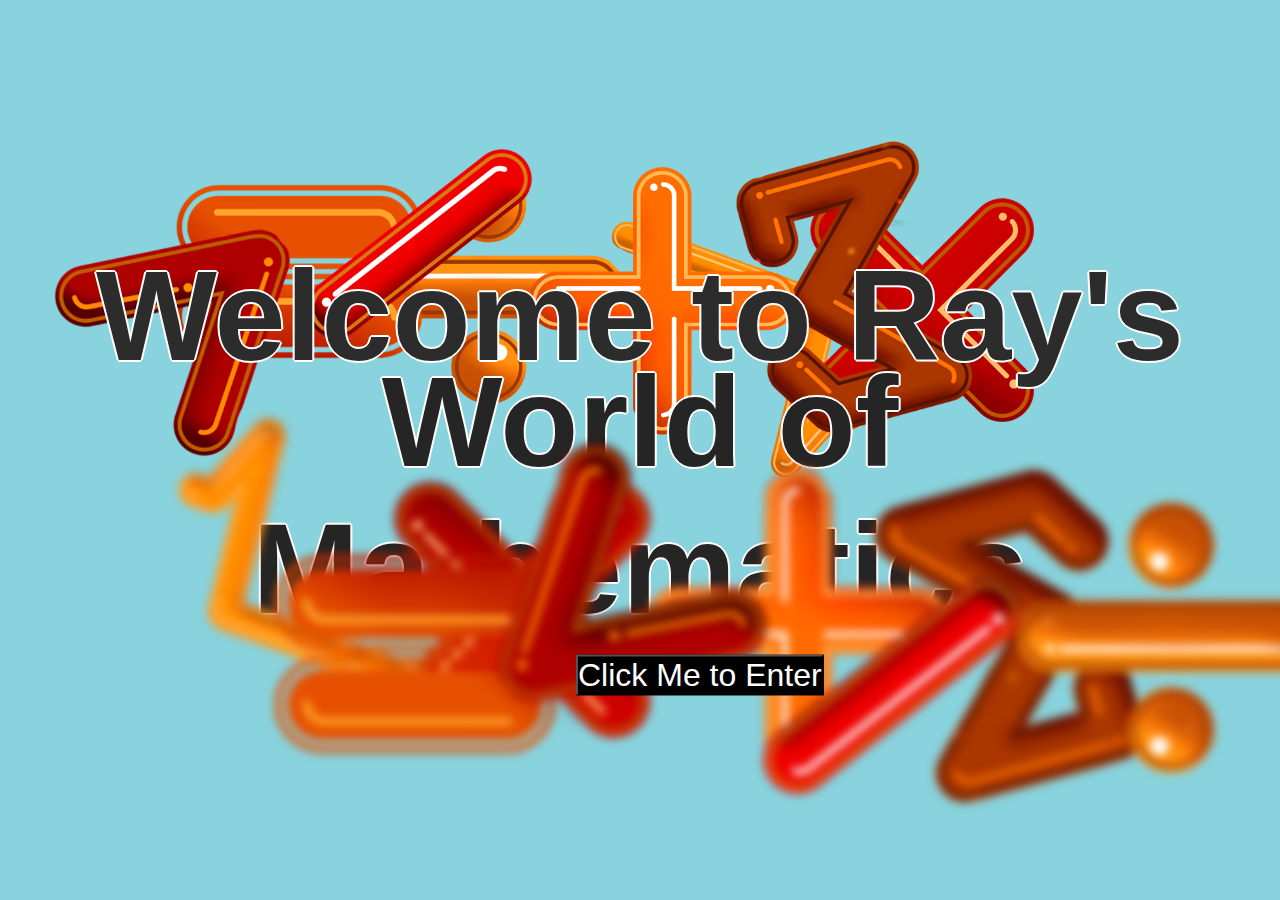
<file: index.html>
<!DOCTYPE html>
<html lang="en">
<head>
    <meta charset="UTF-8">
    <meta name="viewport" content="width=device-width, initial-scale=1.0">
    <title>Welcome</title>
    <link rel="stylesheet" type="text/css" href="css/welcome.css">
</head>
<body>
    <section>
        <h2>Welcome to Ray's</h2>
        <h1>World of Mathematics</h1>
        <a href="choose.html"><button id="button" type="button">Click Me to Enter</button></a>
        
        <div class="set">
                <div> <img src="images/square.png"></div>
                <div> <img src="images/divide.png"></div>
                <div> <img src="images/equals.png"></div>
                <div> <img src="images/multiply.png"></div>
                <div> <img src="images/lessThan.png"></div>
                <div> <img src="images/sigma.png"></div>
                <div> <img src="images/plus.png"></div>
                <div> <img src="images/minus.png"></div> 
        </div>
<!-- 
        <div class="set set2">
            <div> <img src="images/divide.png"></div>
            <div> <img src="images/equals.png"></div>
            <div> <img src="images/lessThan.png"></div>
            <div> <img src="images/minus.png"></div>
            <div> <img src="images/multiply.png"></div>
            <div> <img src="images/plus.png"></div>
            <div> <img src="images/sigma.png"></div>
            <div> <img src="images/square.png"></div>
        </div> -->

        <div class="set set3">
            <div> <img src="images/multiply.png"></div>
            <div> <img src="images/plus.png"></div>
            <div> <img src="images/sigma.png"></div>
            <div> <img src="images/square.png"></div>
            <div> <img src="images/divide.png"></div>
            <div> <img src="images/equals.png"></div>
            <div> <img src="images/lessThan.png"></div>
            <div> <img src="images/minus.png"></div>
        </div>

    </section>
</body>
</html>
</file>
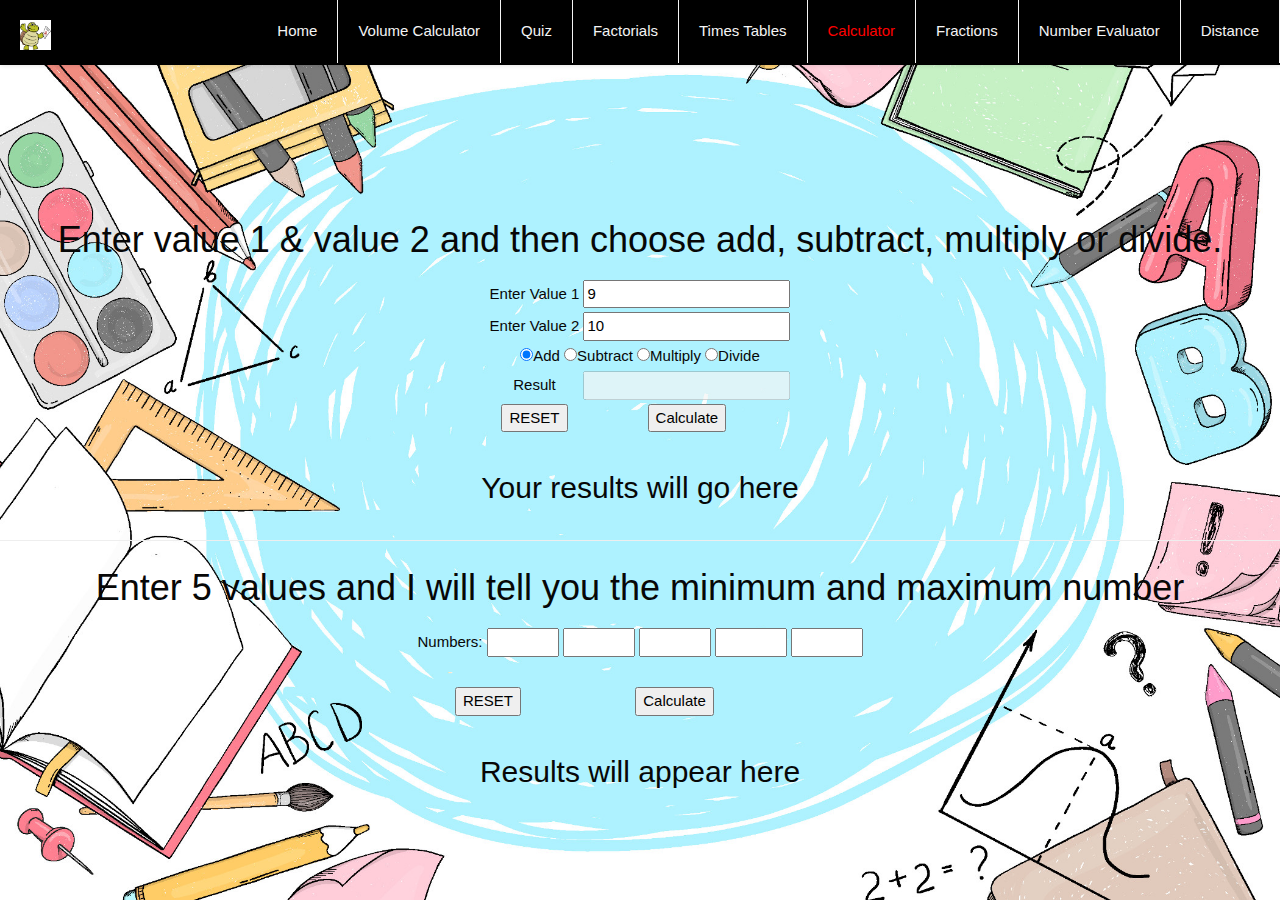
<file: calculations.html>
<!DOCTYPE HTML>
<html lang="en">
	<head>
		<title>Calculator</title>
		<link rel="stylesheet" type="text/css" href="css/calculations.css">
		<link rel="stylesheet" type="text/css" href="css/navStyle.css">
		<link rel="stylesheet" href="https://www.w3schools.com/w3css/4/w3.css">
		<script type="text/javascript" src="jscript/Calculations.js"></script>
	</head>
	<body>

		<header class="header">
            <a href="index.html" class="logo">
              <img src="images/turtleA.jpg" alt="Logo" height="30px" alt="D2Logo"
            /></a>
            <input class="menu-btn" type="checkbox" id="menu-btn" />
            <label class="menu-icon" for="menu-btn"
              ><span class="nav-icon"></span
            ></label>
            <ul class="menu">
              <li><a href="choose.html"  >Home</a></li>
			  <li><a href="volumealculator.html">Volume Calculator</a></li>
			  <li><a href="quiz.html">Quiz</a></li>
              <li><a href="factorial.html" >Factorials</a></li>
              <li><a href="addition.html">Times Tables</a></li>
              <li><a href="calculations.html" style="color: red;">Calculator</a></li>
              <li><a href="fractions.html">Fractions</a></li>
              <li><a href="evaluator.html">Number Evaluator</a></li>
              <li><a href="distance.html">Distance</a></li>
              
            </ul>
		  </header>
		  
		  <br >
		  <br >
		  <br >
		  <br >
		  <br >
		  
		  <br class="w3-hide-small">
		  <br class="w3-hide-small">
		  <br class="w3-hide-small">
		  <br class="w3-hide-small">
		 

		  <h1>Enter value 1 & value 2 and then choose add, subtract, multiply or divide.</h1>
<table>
	<tr>
		<td>Enter Value 1</td>
		<td><input type="text" id="val1" value="9" /></td>
	</tr>

	<tr>
		<td>Enter Value 2</td>
		<td><input type="text" id="val2" value="10" /></td>
	</tr>
	
	<tr>
		<td colspan="2">
			<input type="radio" id="add" name="calc" checked="checked" />Add
			<input type="radio" id="sub" name="calc"  />Subtract
			<input type="radio" id="mult" name="calc" />Multiply
			<input type="radio" id="div" name="calc" />Divide
		</td>
		
	</tr>
	
	<tr>
		<td>Result</td>
		<td><input type="text" id="result" disabled="disabled"/></td>
	</tr>
	
	<tr>
		<td><input type="button" id="reset" value="RESET"/></td>
		<td><input type="button" id="calculate" value="Calculate"/></td>
		
	</tr>
</table>
<p id="resPara">
	Your results will go here
</p>

<hr>
<h1>Enter 5 values and I will tell you the minimum and maximum number</h1>
<table>
	<tr>
		<td>Numbers: </td>
		<td><input type ="text" size = "5" id = "numb1"></td>
		<td><input type ="text" size = "5" id = "numb2"></td>
		<td><input type ="text" size = "5" id = "numb3"></td>
		<td><input type ="text" size = "5" id = "numb4"></td>
		<td><input type ="text" size = "5" id = "numb5"></td>
	</tr>
	<tr><td style="color: blanchedalmond;">-</td></tr>
	<tr>
		<td colspan="2"><input type="button" id="resetMinMax" value="RESET"/></td>
		<td colspan="3"><input type="button" id="calculateMinMax" value="Calculate"/></td>
		
	</tr>
</table>
	<p id="resParaMinMax">Results will appear here</p>
	</body>
</html>
</file>
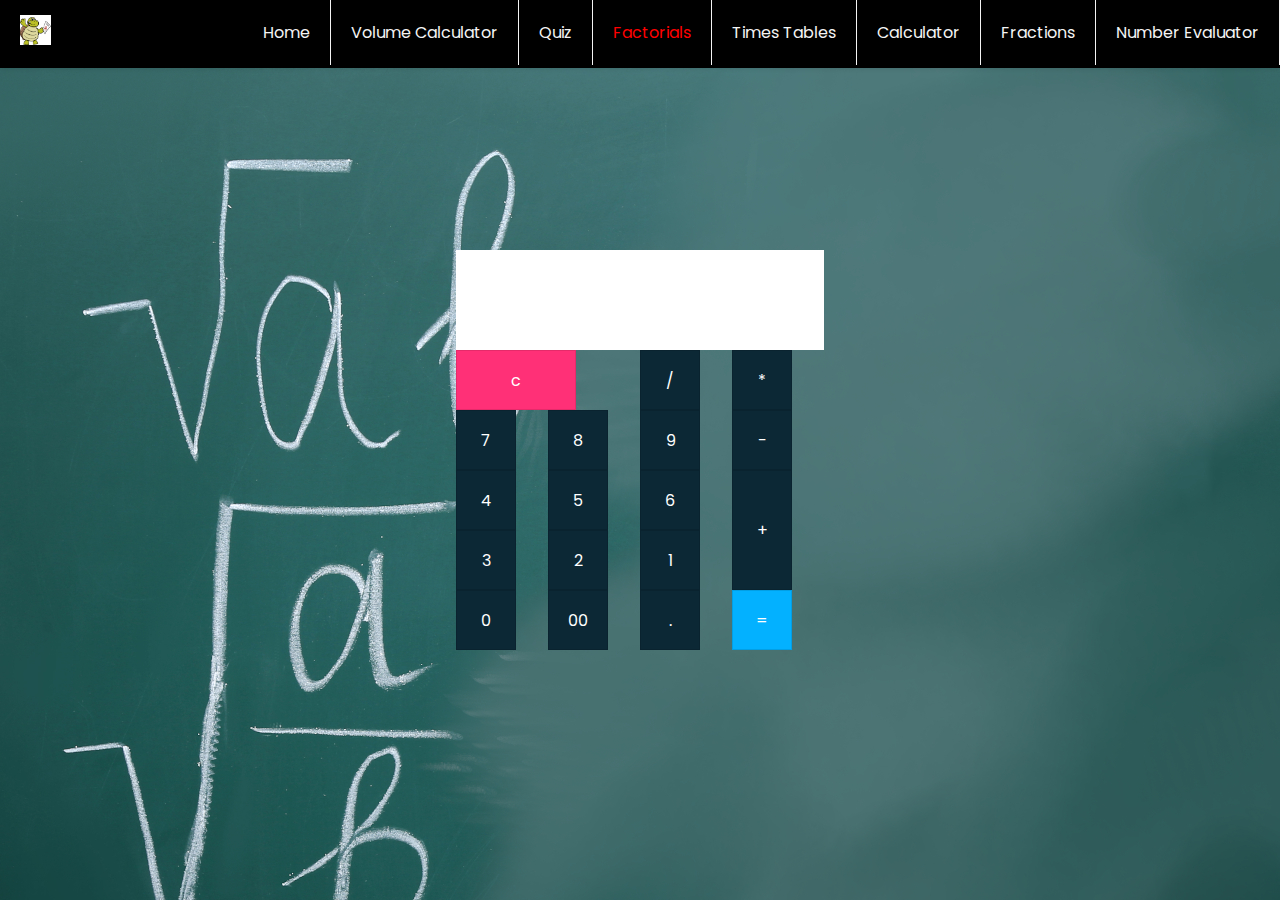
<file: calculator.html>
<!DOCTYPE html>
<html lang="en">
<head>
    <meta charset="UTF-8">
    <meta name="viewport" content="width=device-width, initial-scale=1.0">
    <link rel="stylesheet" href="css/calc.css">
    <link rel="stylesheet" href="css/navStyle.css">
    <title>Calculator</title>
</head>
<body>
    <header class="header">
        <a href="welcome.html" class="logo">
          <img src="images/turtleA.jpg" alt="Logo" height="30px" alt="D2Logo"
        /></a>
        <input class="menu-btn" type="checkbox" id="menu-btn" />
        <label class="menu-icon" for="menu-btn"
          ><span class="nav-icon"></span
        ></label>
        <ul class="menu">
          <li><a href="choose.html"  >Home</a></li>
          <li><a href="volumealculator.html">Volume Calculator</a></li>
          <li><a href="quiz.html">Quiz</a></li>
          <li><a href="factorial.html" style="color: red;">Factorials</a></li>
          <li><a href="addition.html">Times Tables</a></li>
          <li><a href="calculations.html">Calculator</a></li>
          <li><a href="fractions.html">Fractions</a></li>
          <li><a href="evaluator.html">Number Evaluator</a></li>
        </ul>
      </header>
<section>
    <form class="calculator" name="calc">
        <input class="value" type="text" name="txt" readonly="">
        <span class="num clear" onclick="document.calc.txt.value =''">c</span>
        <span class="num" onclick="document.calc.txt.value +='/'">/</span>
        <span class="num" onclick="document.calc.txt.value +='*'">*</span>
        <span class="num" onclick="document.calc.txt.value +='7'">7</span>
        <span class="num" onclick="document.calc.txt.value +='8'">8</span>
        <span class="num" onclick="document.calc.txt.value +='9'">9</span>
        <span class="num" onclick="document.calc.txt.value +='-'">-</span>
        <span class="num" onclick="document.calc.txt.value +='4'">4</span>
        <span class="num" onclick="document.calc.txt.value +='5'">5</span>
        <span class="num" onclick="document.calc.txt.value +='6'">6</span>
        <span class="num plus" onclick="document.calc.txt.value +='+'">+</span>
        <span class="num" onclick="document.calc.txt.value +='3'">3</span>
        <span class="num" onclick="document.calc.txt.value +='2'">2</span>
        <span class="num" onclick="document.calc.txt.value +='1'">1</span>
        <span class="num" onclick="document.calc.txt.value +='0'">0</span>
        <span class="num" onclick="document.calc.txt.value +='00'">00</span>
        <span class="num" onclick="document.calc.txt.value +='.'">.</span>
        <span class="num equal" onclick="document.calc.txt.value = eval(calc.txt.value)">=</span>
    </form>
  </section>
</body>
</html>
</file>
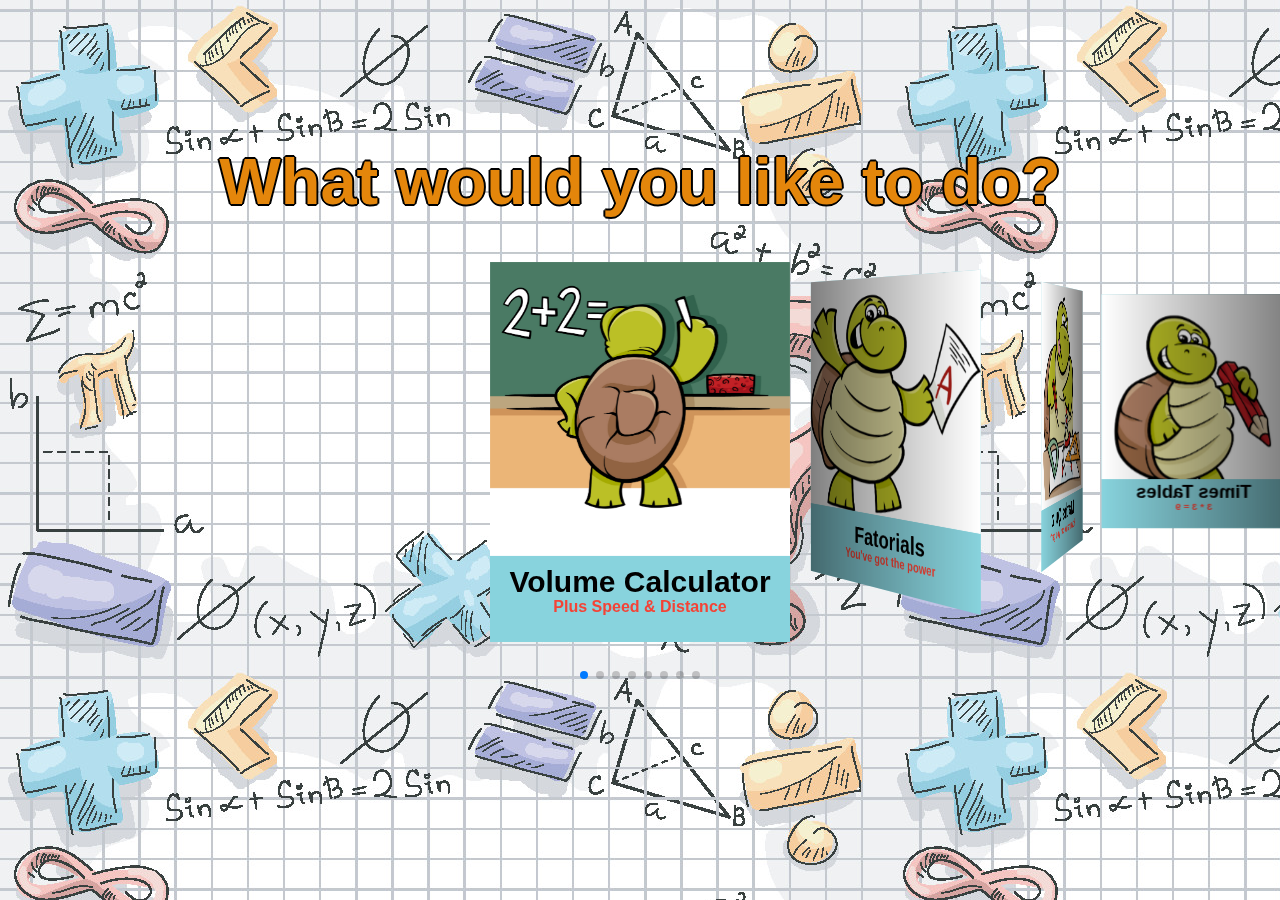
<file: choose.html>
<!DOCTYPE html>
<html lang="en">
<head>
    <meta charset="UTF-8">
    <meta name="viewport" content="width=device-width, initial-scale=1, minimum-scale=1, maximum-scale=1">
    <link rel="stylesheet" type="text/css" href="css/swiper.min.css">
    <link rel="stylesheet" type="text/css" href="css/choose.css">
    
    <title>Home</title>
</head>
<body style="background-image: url('images/mathBG.jpg')">
  
    <div class="swiper-container">
      <h1>What would you like to do?</h1>
        <div class="swiper-wrapper">
          <div class="swiper-slide">
            <div class="imgBx">
               <a href="volumealculator.html"> <img src="images/turtle2+2.jpg"></a>
            </div>
            <div class="details">
                <h3>Volume Calculator<br><span>Plus Speed & Distance</span></h3>
            </div>
          </div>

          <div class="swiper-slide">
            <div class="imgBx">
              <a href="factorial.html"><img src="images/turtleA.jpg"></a>
            </div>
            <div class="details">
                <h3>Fatorials<br><span>You've got the power</span></h3>
            </div>
          </div>

          <div class="swiper-slide">
            <div class="imgBx">
              <a href="quiz.html"><img src="images/turtleDrawing.jpg"></a>
            </div>
            <div class="details">
                <h3>Maths Quiz<br><span>How many can you get?</span></h3>
            </div>
          </div>

          <div class="swiper-slide">
            <div class="imgBx">
              <a href="addition.html"> <img src="images/turtlePencil.jpg"></a>
            </div>
            <div class="details">
                <h3>Times Tables<br><span>3 * 3 = 9</span></h3>
            </div>
          </div>

          <div class="swiper-slide">
            <div class="imgBx">
              <a href="calculations.html"> <img src="images/turtleScooter.jpg"></a>
            </div>
            <div class="details">
                <h3>Calculator<br><span>+ - x /</span></h3>
            </div>
          </div>

          <div class="swiper-slide">
            <div class="imgBx">
              <a href="fractions.html"> <img src="images/turtleGlobe.jpg"></a>
            </div>
            <div class="details">
                <h3>Fractions<br><span>Do you know your fractions?</span></h3>
            </div>
          </div>

          <div class="swiper-slide">
            <div class="imgBx">
              <a href="evaluator.html"> <img src="images/turtleBag.jpg"></a>
            </div>
            <div class="details">
                <h3>Number Evaluator<br><span>Give a start and end position and ill tell you whats inbetween.</span></h3>
            </div>
          </div>


          <div class="swiper-slide">
            <div class="imgBx">
              <a href="distance.html">  <img src="images/turtleTable.jpg"></a>
            </div>
            <div class="details">
                <h3>Distance <br><span>Inches, Feet, Metres and More!!</span></h3>
            </div>
          </div>
          
        </div>
  
    
        <!-- Add Pagination -->
        <div class="swiper-pagination"></div>
    </div>

    <script type="text/javascript" src="jscript/swiper.min.js"></script>
    <script>
        var swiper = new Swiper('.swiper-container', {
          effect: 'coverflow',
          grabCursor: true,
          centeredSlides: true,
          slidesPerView: 'auto',
          coverflowEffect: {
            rotate: 60,
            stretch: 0,
            depth: 250,
            modifier: 1,
            slideShadows : true,
          },
          pagination: {
            el: '.swiper-pagination',
          },
        });
      </script>
</body>
</html>
</file>
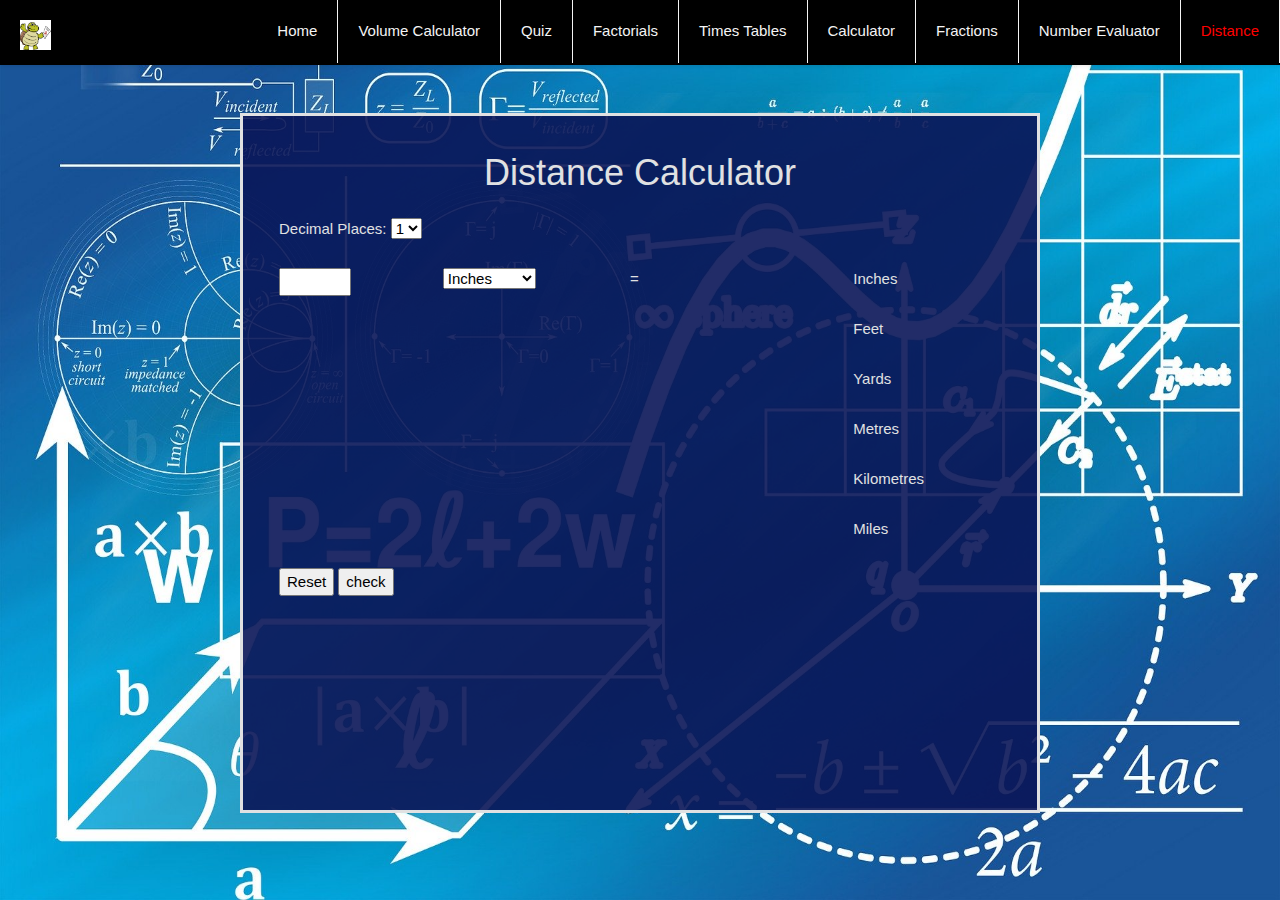
<file: distance.html>
<!DOCTYPE HTML>
<html lang="en">

<head>
    <title>Distance Calculator</title>
    <link rel="stylesheet" type="text/css" href="css/distance.css" />
	<link rel="stylesheet" type="text/css" href="css/navStyle.css" />
	<link rel="stylesheet" href="https://www.w3schools.com/w3css/4/w3.css">
    <script type="text/javascript" src="jscript/distance.js"></script>

<body style="margin: auto;">
	<header class="header">
		<a href="index.html" class="logo">
		  <img src="images/turtleA.jpg" alt="Logo" height="30px" alt="D2Logo"
		/></a>
		<input class="menu-btn" type="checkbox" id="menu-btn" />
		<label class="menu-icon" for="menu-btn"
		  ><span class="nav-icon"></span
		></label>
		<ul class="menu">
		  <li><a href="choose.html"  >Home</a></li>
		  <li><a href="volumealculator.html">Volume Calculator</a></li>
		  <li><a href="quiz.html">Quiz</a></li>
		  <li><a href="factorial.html">Factorials</a></li>
		  <li><a href="addition.html">Times Tables</a></li>
		  <li><a href="calculations.html">Calculator</a></li>
		  <li><a href="fractions.html" >Fractions</a></li>
		  <li><a href="evaluator.html">Number Evaluator</a></li>
		  <li><a href="Distance.html" style="color: red;">Distance</a></li>
		</ul>
	  </header>
	<br>
	<br>
	<br>
	<br>
	<br>
	<section class = "w3-row" style="padding: 20px;">
		<h1> Distance Calculator</h1>

		<table class="w3-table">
			<!-- row1 -->
			<tr >
				<td colspan="6">
				<label for="decimal">Decimal Places:</label>

				<select id="decimal">
				<option value="one">1</option>
				<option value="two">2</option>
				<option value="three">3</option>
				<option value="four">4</option>
				<option value="five">5</option>
				</select>
				</td>
			</tr>
			<!-- row2 -->
			<tr>
				<td><input id="num" type="text" size="5" style="text-align: center;"></td>
				<td>

				<select id="symbol">
				<option id="inch" value="inch">Inches</option>
				<option id="foot" value="foot">Feet</option>
				<option id="yard" value="yard">Yards</option>
				<option id="metres" value="metres">Metres</option>
				<option id="kilometres" value="kilometres">Kilometres</option>
				<option id="miles" value="miles">Miles</option>
				</select>
				</td>

				
				<td rowspan="6" style="width: 30px;">=</td>
				<td id="inchRes"></td>
				<td>Inches</td>
				
				
			</tr>
			<!-- row3 -->
			<tr>
				<td></td>
				<td></td>
				<td id="feetRes"></td>
				<td>Feet</td>

			
				
			</tr>
			<!-- Row4 -->
			<tr>
				<td></td>
				<td></td>
				<td id="yardsRes"></td>
				<td>Yards</td>
			
			
		</tr>
			<!-- Row5 -->
			<tr>
				<td></td>
				<td></td>
				<td id="metresRes"></td>
				<td>Metres</td>
			
			
		</tr>
			<!-- Row6 -->
			<tr>
				<td></td>
				<td></td>
				<td id="kilometresRes"></td>
				<td>Kilometres</td>
			
			
		</tr>
			<!-- Row7 -->
			<tr>
				<td></td>
				<td></td>
				<td id="milesRes"></td>
				<td>Miles</td>
			
			
		</tr>
		<!-- row8 -->
			<tr>
				<td colspan="6">
					<button id="reset" value="reset">Reset</button>
					<button id="check" value="check">check</button>
				</td>
			</tr>
		</table>

		
	</section>
</body>

</html>
</file>
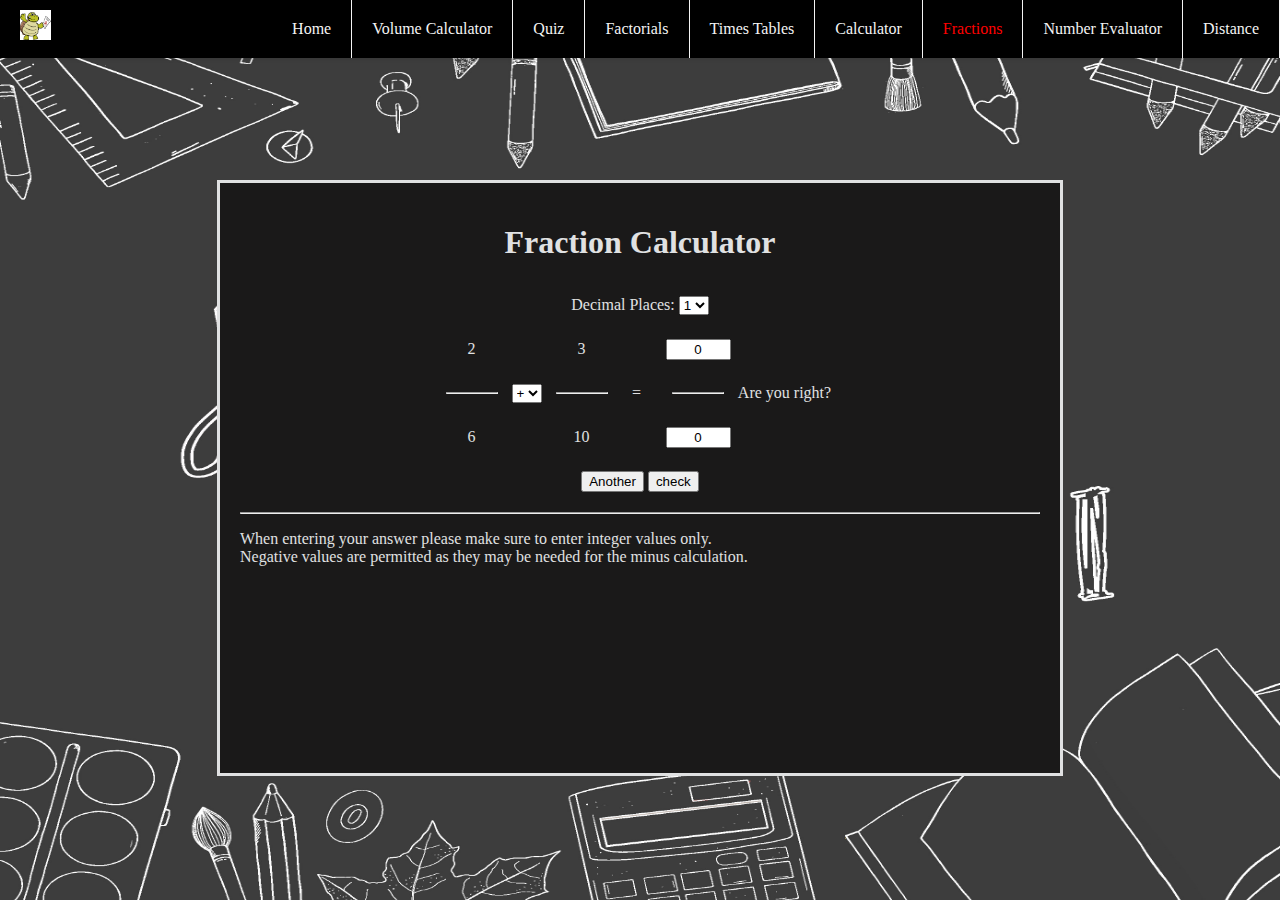
<file: fractions.html>
<!DOCTYPE HTML>
<html lang="en">

<head>
    <title>Fractions Calculator</title>
    <link rel="stylesheet" type="text/css" href="css/fractionCss.css" />
    <link rel="stylesheet" type="text/css" href="css/navStyle.css" />
    <script type="text/javascript" src="jscript/fractionsJs.js"></script>

<body style="margin: auto;">
	<header class="header">
		<a href="index.html" class="logo">
		  <img src="images/turtleA.jpg" alt="Logo" height="30px" alt="D2Logo"
		/></a>
		<input class="menu-btn" type="checkbox" id="menu-btn" />
		<label class="menu-icon" for="menu-btn"
		  ><span class="nav-icon"></span
		></label>
		<ul class="menu">
		  <li><a href="choose.html"  >Home</a></li>
		  <li><a href="volumealculator.html">Volume Calculator</a></li>
		  <li><a href="quiz.html">Quiz</a></li>
		  <li><a href="factorial.html">Factorials</a></li>
		  <li><a href="addition.html">Times Tables</a></li>
		  <li><a href="calculations.html">Calculator</a></li>
		  <li><a href="fractions.html" style="color: red;">Fractions</a></li>
		  <li><a href="evaluator.html">Number Evaluator</a></li>
		  <li><a href="distance.html">Distance</a></li>
		</ul>
	  </header>
	<br>
	<br>
	<br>
	<br>
	<br>
	<section style="padding: 20px;">
		<h1> Fraction Calculator</h1>

		<table>
			<!-- row1 -->
			<tr >
				<td colspan="6">
				<label for="decimal">Decimal Places:</label>

				<select id="decimal">
				<option value="one">1</option>
				<option value="two">2</option>
				<option value="three">3</option>
				</select>
				</td>
			</tr>
			<!-- row2 -->
			<tr>
				<td id="topLeft"></td>
				<td rowspan="3">

				<select id="symbol">
				<option id="plus" value="plus">+</option>
				<option id="minus" value="minus">-</option>
				<option id="multiply" value="multiply">*</option>
				<option id="divide" value="divide">/</option>
				</select>
				</td>

				<td id="topRight"></td>
				<td rowspan="3">=</td>
				<td><input id="num" type="text" size="5" style="text-align: center;"></td>
				<td rowspan="3" id="result" style="width: 100px;">Are you right?</td>
				
			</tr>
			<!-- row3 -->
			<tr>

				<td><hr width="50px"></td>
				<td><hr width="50px"></td>
				<td><hr width="50px"></td>
			
				
			</tr>
			<!-- Row4 -->
			<tr>
			<td id="bottomLeft"></td>
			<td id="bottomRight"></td>
			<td><input id="denum" type="text" size="5" style="text-align: center;"></td>
			
			
		</tr>
		<!-- row5 -->
			<tr>
				<td colspan="6">
					<button id="another" value="another">Another</button>
					<button id="check" value="check">check</button>
				</td>
			</tr>
		</table>

		<hr>

		<p id="resultPara">
			Your answer will appear here:
		</p>
	</section>
</body>

</html>
</file>
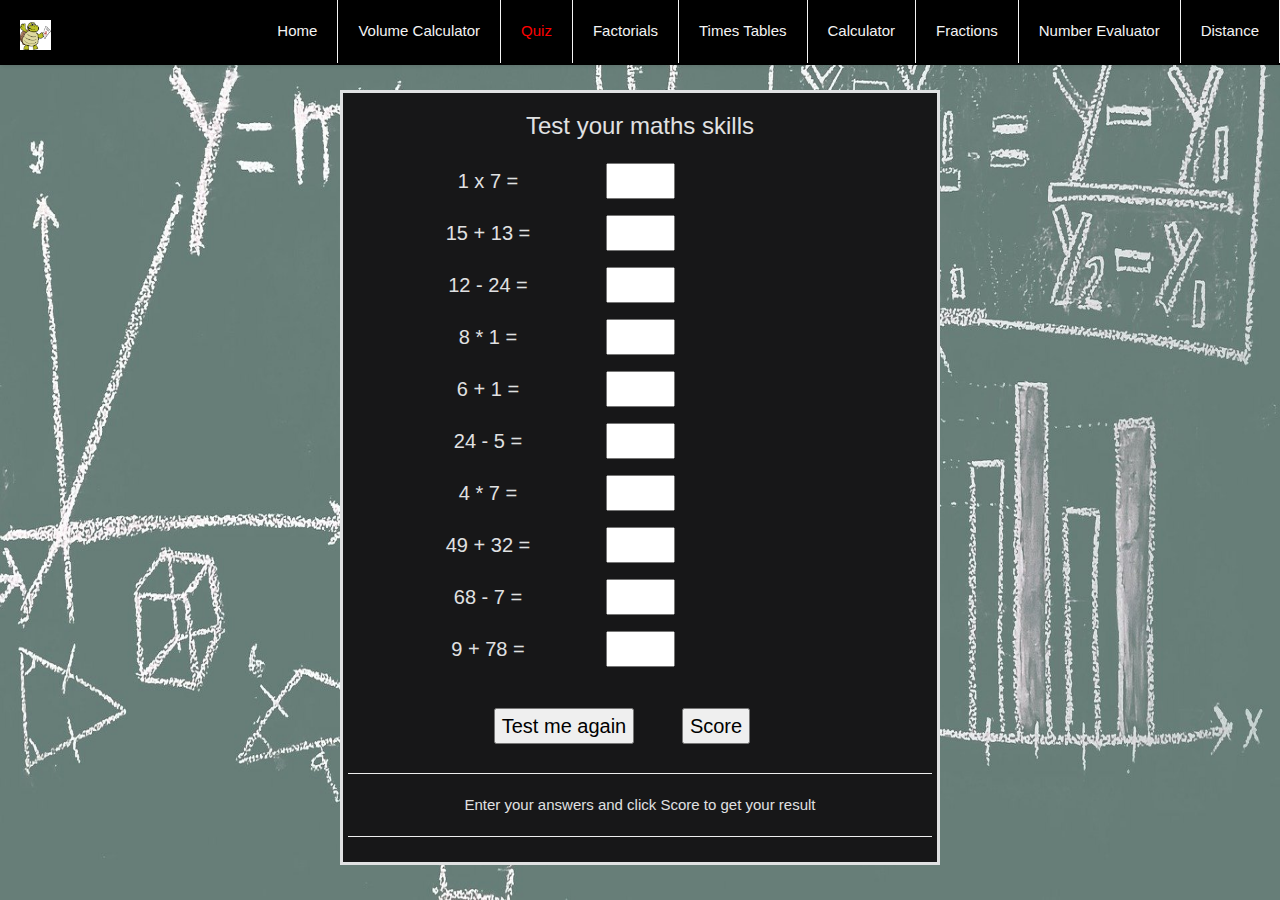
<file: quiz.html>
<!DOCTYPE HTML>
<html lang="en" style="background-image: url('images/mathBG9.jpg');">
	<head>
		<title>Random Calculator</title>
		<link rel="stylesheet" type="text/css" href="css/quiz.css">
		<link rel="stylesheet" type="text/css" href="css/navStyle.css" />
	<link rel="stylesheet" href="https://www.w3schools.com/w3css/4/w3.css">
		<script type="text/javascript" src="jscript/quiz.js"></script>
	</head>
	<body>
		<header class="header">
			<a href="index.html" class="logo">
			  <img src="images/turtleA.jpg" alt="Logo" height="30px" alt="D2Logo"
			/></a>
			<input class="menu-btn" type="checkbox" id="menu-btn" />
			<label class="menu-icon" for="menu-btn"
			  ><span class="nav-icon"></span
			></label>
			<ul class="menu">
			  <li><a href="choose.html"  >Home</a></li>
			  <li><a href="volumealculator.html">Volume Calculator</a></li>
			  <li><a href="quiz.html" style="color: red;">Quiz</a></li>
			  <li><a href="factorial.html">Factorials</a></li>
			  <li><a href="addition.html">Times Tables</a></li>
			  <li><a href="calculations.html">Calculator</a></li>
			  <li><a href="fractions.html" >Fractions</a></li>
			  <li><a href="evaluator.html">Number Evaluator</a></li>
			  <li><a href="Distance.html" >Distance</a></li>
			</ul>
		  </header>

		  <br>
		  <br>
		  <br>
		  <br>
		 <section>
		<h3>Test your maths skills</h3>
		<table>
			<tr>
				<td id = "quest1"></td>
				<td><input type="text" id="USER_ans1" size="3"></td>
				<td id="Feedback1" width="80px"></td>
			</tr>
			<tr>
				<td id = "quest2"></td>
				<td><input type="text" id="USER_ans2" size="3"></td>
				<td id="Feedback2" width="80px"></td>
			</tr>
			<tr>
				<td id = "quest3"></td>
				<td><input type="text" id="USER_ans3" size="3"></td>
				<td id="Feedback3" width="80px"></td>
			</tr>
			<tr>
				<td id = "quest4"></td>
				<td><input type="text" id="USER_ans4" size="3"></td>
				<td id="Feedback4" width="80px"></td>
			</tr>
			<tr>
				<td id = "quest5"></td>
				<td><input type="text" id="USER_ans5" size="3"></td>
				<td id="Feedback5" width="80px"></td>
			</tr>
			<tr>
				<td id = "quest6"></td>
				<td><input type="text" id="USER_ans6" size="3"></td>
				<td id="Feedback6" width="80px"></td>
			</tr>
			<tr>
				<td id = "quest7"></td>
				<td><input type="text" id="USER_ans7" size="3"></td>
				<td id="Feedback7" width="80px"></td>
			</tr>
			<tr>
				<td id = "quest8"></td>
				<td><input type="text" id="USER_ans8" size="3"></td>
				<td id="Feedback8" width="80px"></td>
			</tr>
			<tr>
				<td id = "quest9"></td>
				<td><input type="text" id="USER_ans9" size="3"></td>
				<td id="Feedback9" width="80px"></td>
			</tr>
			<tr>
				<td id = "quest10"></td>
				<td><input type="text" id="USER_ans10" size="3"></td>
				<td id="Feedback10" width="80px"></td>
			</tr>
		</table>
		<br>
		<table>
			<tr>
				<td colspan="3"><input type="button" id="reset" value="Test me again"></td>
				<td><input type="button" id="calc" value="Score"></td>
			</tr>
		</table>
		<hr>
		<p id="resultPara">Enter your results and click Score to get your result</p>
		<p id="resultPara1"></p>
		<hr>
	</section> 
	</body>
</html>
</file>
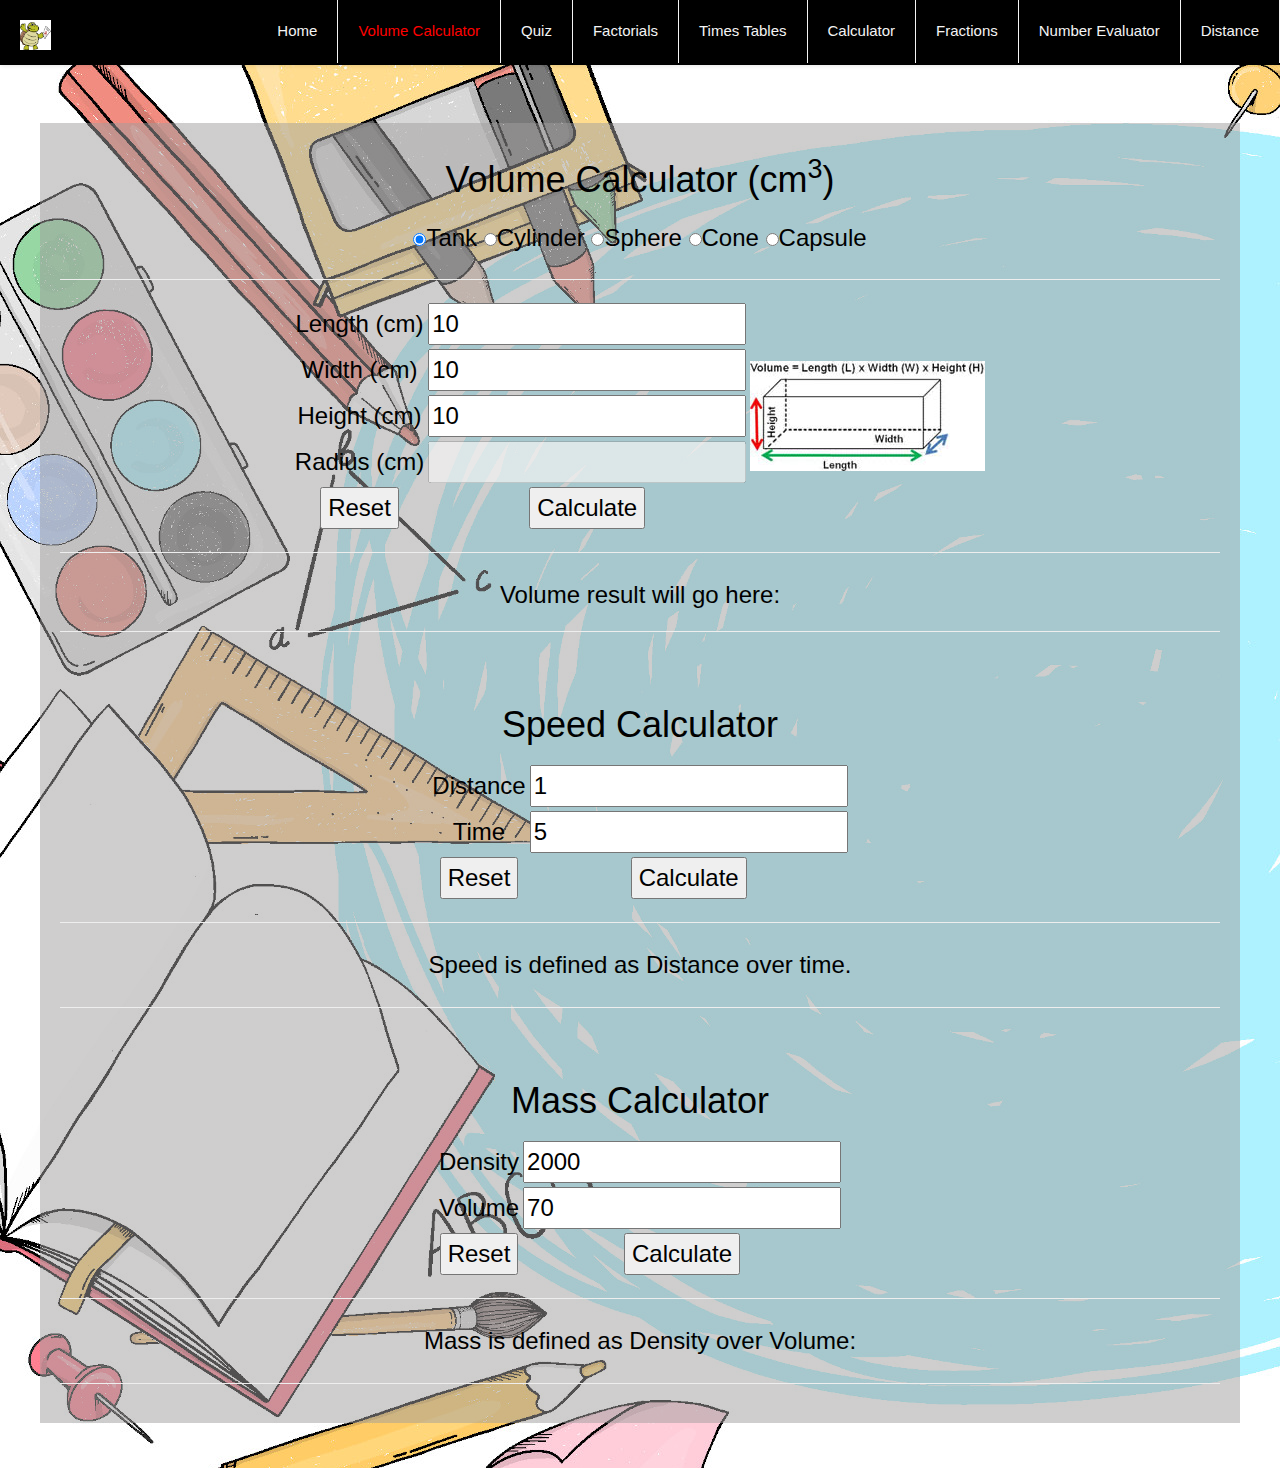
<file: volumealculator.html>
<!DOCTYPE HTML>
<html lang="en">
	<head>
		<title>Volume Calculator</title>
		<!-- <link rel="stylesheet" type="text/css" href="css/CSSFile.css"/> -->
		<link rel="stylesheet" href="https://www.w3schools.com/w3css/4/w3.css">
        <!-- <link rel="stylesheet" href="https://fonts.googleapis.com/css?family=Montserrat"> -->
        <!-- <link rel="stylesheet" href="https://cdnjs.cloudflare.com/ajax/libs/font-awesome/4.7.0/css/font-awesome.min.css"> -->
        <link rel="stylesheet" href="css/navStyle.css">
		<script type="text/javascript" src="jscript/JSFile.js"></script>
<style>
body{
	margin: auto;
	background-image: url("images/MathBG6.jpg");
	z-index: 1;
	}
	table{
		margin: auto;
	}

	
	section{
		background-color: rgba(160, 157, 157, 0.5);
		max-width: 1200px;
		width: auto;
		margin: auto;
		text-align: center;
		padding: 20px;
		margin-top: 10px;
		font-size: x-large;
		height: 1300px;
	}

	section2 {
		background-color: rgba(107, 19, 19, 0.5);
		z-index: 900;
		max-width: 1200px;
		width: 1200px;
		margin: auto;
		text-align: center;
		padding: 20px;
		margin-top: 20px;
		font-size: x-large;
		height: 500px;
	}

	section3{
		background-color: rgba(107, 19, 19, 0.5);
		z-index: 999;
		max-width: 1200px;
		/* width: auto; */
		/* margin: auto; */
		text-align: center;
		padding: 20px;
		margin-top: 200px;
		font-size: x-large;
		height: 500px;
	}

	@media (max-width: 75em) {
	body{
		background-color: rgb(113, 117, 117);
		background-image: none;

	}
	

}
</style>
	</head>
	<body>
		<header class="header">
            <a href="index.html" class="logo">
              <img src="images/turtleA.jpg" alt="Logo" height="30px" alt="D2Logo"
            /></a>
            <input class="menu-btn" type="checkbox" id="menu-btn" />
            <label class="menu-icon" for="menu-btn"
              ><span class="nav-icon"></span
            ></label>
            <ul class="menu">
              <li><a href="choose.html"  >Home</a></li>
			  <li><a href="volumealculator.html" style="color: red;">Volume Calculator</a></li>
			  <li><a href="quiz.html">Quiz</a></li>
              <li><a href="factorial.html" >Factorials</a></li>
              <li><a href="addition.html">Times Tables</a></li>
              <li><a href="calculations.html">Calculator</a></li>
              <li><a href="fractions.html">Fractions</a></li>
			  <li><a href="evaluator.html">Number Evaluator</a></li>
			  <li><a href="distance.html">Distance</a></li>
             
            </ul>
		</header>
	<br>
	<br>
	<br>
	<br>
	<br>
<section>
		<h1>Volume Calculator &#40;cm<sup>3</sup>&#41;</h1>
	<table>
<tr>
	<td>
	<input type="radio" id="Tank" name="shape" checked="checked" onclick="JSFile:SetFields(1)">Tank
	<input type="radio" id="Cylinder" name="shape"onclick="JSFile:SetFields(2)">Cylinder
	<input type="radio" id="Sphere" name="shape"onclick="JSFile:SetFields(3)" >Sphere
	<input type="radio" id="Cone" name="shape"onclick="JSFile:SetFields(4)" >Cone
	<input type="radio" id="Capsule" name="shape"onclick="JSFile:SetFields(5)" >Capsule
	</td>
</tr>
	</table>
	<hr>
	<table>
		<tr>
			<td>Length &#40;cm&#41;	</td>
			<td><input type="text" id= "length" value="10"></td>
			<td rowspan="5"><img src="images/cube.jpg" title="cube" id="theImage"></td>
		</tr>
		<tr>
			<td>Width &#40;cm&#41;	</td>
			<td><input type="text" id= "width" value="10"></td>	
		</tr>
		<tr>
			<td>Height &#40;cm&#41;	</td>
			<td><input type="text" id= "height" value="10"></td>
		</tr>	
		<tr>
			<td>Radius &#40;cm&#41;	</td>
			<td><input type="text" id= "radius" disabled="disabled"></td>
		</tr>
		<tr>
			<td><input type="button" id="reset" value="Reset"></td>
			<td><input type="button" id="calculate" value="Calculate"></td>
		</tr>
	</table>
	<hr>
	<p id="resultPara" style="height: 30px;">
		Volume result will go here:
	</p>
<hr>
	<br>
	
	<div  id="speed">
		<h1>Speed Calculator</h1>
	<table >
		<tr>
			<td>Distance</td>
			<td><input type="text" id= "distance" value="1"></td>
			
		</tr>
		<tr>
			<td>Time </td>
			<td><input type="text" id= "time" value="5"></td>	
		</tr>
		<tr>
			<td><input type="button" id="resetSpeed" value="Reset"></td>
			<td><input type="button" id="calculateSpeed" value="Calculate"></td>
		</tr>
	</table>
	<hr>
	<p id="resultParaSpeed">
		Speed is defined as Distance over time.
	</p>
	<hr>
	</div>

	<br>
	

	<div  id="mass">
		<h1>Mass Calculator</h1>
	<table >
		<tr>
			<td>Density</td>
			<td><input type="text" id= "massDen" value="2000"></td>
			
		</tr>
		<tr>
			<td>Volume </td>
			<td><input type="text" id= "massVol" value="70"></td>	
		</tr>
		<tr>
			<td><input type="button" id="resetMass" value="Reset"></td>
			<td><input type="button" id="calculateMass" value="Calculate"></td>
		</tr>
	</table>
	<hr>
	<p id="resultParaMass">
		Mass is defined as Density over Volume:
	</p>
	<hr>
	</div>
</section>
<br>
<br>






</body>
</html>
</file>
<file: css/welcome.css>
body 
{
margin: 0;
padding: 0;
overflow: hidden;
background: rgb(136, 211, 221);
}
section
{
    width: 100%;
    height: 100%;
    background: radial-gradient(#333333, #000000);
}

.set{
    transform: scale(0.7) rotateY(180deg);
    position: absolute;
    width: 100%;
    height: 100%;
    top: 0;
    left: 0;
}
.set div{
    position: absolute;
    display: block;
}
.set div:nth-child(1){
    left: 20%;
    animation: animate 15s linear infinite;
    animation-delay: -7s;
}
.set div:nth-child(2){
    left: 50%;
    animation: animate 20s linear infinite;
    animation-delay: -3s;
}
.set div:nth-child(3){
    left: 70%;
    animation: animate 25s linear infinite;
    animation-delay: -13s;
}
.set div:nth-child(4){
    left: 0%;
    animation: animate 18s linear infinite;
    animation-delay: -1s;
}
.set div:nth-child(5){
    left: 85%;
    animation: animate 12s linear infinite;
    animation-delay: -10s;
}
.set div:nth-child(6){
    left: 10%;
    animation: animate 14s linear infinite;
    animation-delay: -4s;
}
.set div:nth-child(7){
    left: 32%;
    animation: animate 22s linear infinite;
    animation-delay: -12s;
}
.set div:nth-child(8){
    left: 60%;
    animation: animate 11s linear infinite;
    animation-delay: -1s;
}
@keyframes animate
{
    0%
    {
        opacity: 0;
        top: -10%;
        transform: translateX(-20px) rotate(0deg);
    }
    
    10%
    {
        opacity: 1;
        
    }
    20%
    {
       transform: translateX(-40px) rotate(45deg);
    }
    40%
    {
        transform: translateX(-40px) rotate(90deg);
    }
    60%
    {
        transform: translateX(-40px) rotate(135deg);
    }
    80%
    {
        transform: translateX(-20px) rotate(180deg);
    }
    100%
    {
        top: 110%;
        transform: translateX(-20px) rotate(225deg);
    }
}

.set2 {
    transform: scale(0.4) rotateY(180deg);
    filter: blur(4px);
    z-index: 150;
}
.set3 {
    transform: scale(0.8) rotateX(180deg);
    filter: blur(6px);
    z-index: 999;
}
h2{
    text-shadow: 2px 0 0 #fff, -2px 0 0 #fff, 0 2px 0 #fff, 0 -2px 0 #fff, 1px 1px #fff, -1px -1px 0 #fff, 1px -1px 0 #fff, -1px 1px 0 #fff;
    position: absolute;
    top: 35%;
    transform: translateY(-50%);
    width: 100%;
    text-align: center;
    color: rgb(44, 44, 44);
    margin: 0;
    padding: 0;
    font-size: 8em;
    font-family: sans-serif ;
    z-index: 200;
}
h1{
    text-shadow: 2px 0 0 #fff, -2px 0 0 #fff, 0 2px 0 #fff, 0 -2px 0 #fff, 1px 1px #fff, -1px -1px 0 #fff, 1px -1px 0 #fff, -1px 1px 0 #fff;
    position: absolute;
    top: 55%;
    transform: translateY(-50%);
    width: 100%;
    text-align: center;
    color: rgb(37, 37, 37);
    margin: 0;
    padding: 0;
    font-size: 8em;
    font-family: sans-serif ;
    z-index: 100;
}
#button{
    position: absolute;
    top: 75%;
    transform: translateY(-50%);
    width: auto;
    text-align: center;
    color: rgb(255, 254, 254);
    margin: 0;
    padding: 0;
    font-size: 2em;
    font-family: sans-serif ;
    z-index: 1999;
    background-color: black;
    margin-left: 45%;
}

@media (max-width: 75em) {
    .set1{
        display: none;
        scale: 0;
        top: auto;
    }
    .set3{
        display: none;
        scale: 0;
    }
    body{
        margin: 10px;
        padding: 1%;
    }
    h1{
        padding-right: 10%;
        font-size: 3em;
        /* display: none; */
    }
    h2{
        font-size: 3.5em;
        /* display: none; */
    }
    #button{
        margin-left: 0px;
        text-align: center;
        bottom: 7%;
        /* position: fixed; */
        margin: auto;
        margin-left: 25%;
        z-index: 1999;
    }
    .set1{
        transform: scale(0.0);
    }
  }
</file>
<file: css/calculations.css>
html{
	width: 100%;
	height: 100%;
	background-color: rgb(0, 0, 0);
	background-image: url("../images/MathBG6.jpg");
	background-size: 100% 100%;
	background-position: center center;
	background-attachment: fixed;
	background-repeat: no-repeat;
	font-family: Comic Sans MS;
	padding: 0 px;
	/* overflow:hidden; */
}	
 body{
	margin: auto;
	color: rgb(7, 7, 7);
}

section{
	margin: 0 auto;
	margin-top:7%;
	width: 500px;
	height: 460px;
	padding: 5px;
	background-color: rgba(78, 78, 78, 1);
	border-style: solid;
}
h1, h2, h3, p{text-align: center;}

p{
	font-size: 30px;
}
table{
	margin: 0 auto;
	text-align: center;
}
.borderBottom{
	border-bottom: 1px solid;
}

@media (max-width: 75em) {
	html{
		background-color: cadetblue;
		background-image: none;

	}
}
</file>
<file: css/navStyle.css>
/* header */

.header {
    background-color: #000;
    box-shadow: 1px 1px 4px 0 rgba(0, 0, 0, 0.1);
    position: fixed;
    width: 100%;
    z-index: 999;
    margin: 0;
    padding: 0;
  }
  
  .header ul {
    margin: 0;
    padding: 0;
    list-style: none;
    overflow: hidden;
    background-color: rgb(0, 0, 0);
  }
  
  .header li a {
    display: block;
    padding: 20px 20px;
    border-right: 1px solid #f4f4f4;
    text-decoration: none;
    color: #f4f4f4;
  }
  
  .header li a:hover,
  .header .menu-btn:hover {
    background-color: #f4f4f4;
    color: #000;
  }
  
  .header .logo {
    display: block;
    float: left;
    font-size: 2em;
    padding: 10px 20px;
    text-decoration: none;
  }
  
  /* menu */
  
  .header .menu {
    clear: both;
    max-height: 0;
    transition: max-height 0.6s ease-out;
  }
  
  /* menu icon */
  
  .header .menu-icon {
    cursor: pointer;
    float: right;
    padding: 28px 20px;
    position: relative;
    user-select: none;
  }
  
  .header .menu-icon .nav-icon {
    background: #333;
    display: block;
    height: 2px;
    position: relative;
    transition: background 0.6s ease-out;
    width: 18px;
  }
  
  .header .menu-icon .nav-icon:before,
  .header .menu-icon .nav-icon:after {
    background: #333;
    content: "";
    display: block;
    height: 100%;
    position: absolute;
    transition: all 0.6s ease-out;
    width: 100%;
  }
  
  .header .menu-icon .nav-icon:before {
    top: 5px;
  }
  
  .header .menu-icon .nav-icon:after {
    top: -5px;
  }
  
  /* menu btn */
  
  .header .menu-btn {
    display: none;
  }
  
  .header .menu-btn:checked ~ .menu {
    max-height: 550px;
  }
  
  .header .menu-btn:checked ~ .menu-icon .nav-icon {
    background: transparent;
  }
  
  .header .menu-btn:checked ~ .menu-icon .nav-icon:before {
    transform: rotate(-45deg);
    top: 0;
  }
  
  .header .menu-btn:checked ~ .menu-icon .nav-icon:after {
    transform: rotate(45deg);
    top: 0;
  }
  
  /* 48em = 768px @ 16pt font */
  
  @media (min-width: 75em) {
    .header li {
      float: left;
    }
    .header li a {
      padding: 20px 20px;
    }
    .header .menu {
      clear: none;
      float: right;
      max-height: none;
    }
    .header .menu-icon {
      display: none;
    }
  }
  
  /* END HEADER */
</file>
<file: css/calc.css>
@import url('https://fonts.googleapis.com/css?family=Poppins:300,400,500,600,700,800,900&display=swap');
*
{
    margin:0;
    padding: 0;
    box-sizing: border-box;
    font-family: 'Poppins', sans-serif;
}

section{
    display: flex;
    justify-content: center;
    align-items: center;
    min-height: 100vh;
    background-image: url('../images/MathBG7.jpg');
    /* background: #091921; */
}

.calculator{
    position: relative;
    display: grid;
}

.calculator .value{
    grid-column: span 4;
    height: 100px;
    text-align: right;
    border: none;
    outline: none;
    padding: 10px;
    font-size: 18px;
}

.calculator span{

    display: grid;
    width: 60px;
    height: 60px;
    color: #ffffff;
    background: #0c2835;
    place-items: center;
    border: 1px solid rgba(0, 0, 0, .1);
}

.calculator span:active{
    background: #74ff3b;
    columns: #111111; ;
}

.calculator span.clear{
    grid-column: span 2;
    width: 120px;
    background: #ff3077;
}


.calculator span.plus{
    grid-row: span 2;
    height: 120px;
}

.calculator span.equal{
   background: #03b1ff;
}
</file>
<file: css/distance.css>
html{
	width: 100%;
	height: 100%;
	background-color: rgb(0, 0, 0);
	background-image: url("../images/geometry.jpg");
	background-size: 100% 100%;
	background-position: center center;
	background-attachment: fixed;
	background-repeat: no-repeat;
	font-family: Comic Sans MS;
	padding: 0 px;
	
}	
body{
	margin: auto;
	color: rgb(224, 225, 226);
}

section{
	margin: 0 auto;
	/* margin-top:1%; */
	width: 500px;
	height: 700px;
	padding: 5px;
	background-color: rgba(10, 21, 88, 0.9);
    border-style: solid;
    width: 800px;
    text-align: center;
}
h1, h2, h3{text-align: center;}
table{
	margin: 0 auto;
	text-align: center;
}
.borderBottom{
	border-bottom: 1px solid;
}
td{
    height: 50px;
    width: 100px;
}
</file>
<file: css/fractionCss.css>
html{
	width: 100%;
	height: 100%;
	background-color: rgb(0, 0, 0);
	background-image: url("../images/MathBG4.jpg");
	background-size: 100% 100%;
	background-position: center center;
	background-attachment: fixed;
	background-repeat: no-repeat;
	font-family: Comic Sans MS;
	padding: 0 px;
	/* overflow:hidden; */
}	
body{
	margin: auto;
	color: rgb(224, 225, 226);
}

section{
	margin: 0 auto;
	margin-top:7%;
	width: 800px;
	height: 550px;
	padding: 5px;
	background-color: rgb(26, 25, 25);
	border-style: solid;
}
h1, h2, h3{text-align: center;}
table{
	margin: 0 auto;
	text-align: center;
}
.borderBottom{
	border-bottom: 1px solid;
}
td{
	width: 50px;
	height: 40PX;
}
</file>
<file: css/quiz.css>
html{
	width: 100%;
	height: 100%;
	background-color: rgb(0, 0, 0);
	background-image: url("../images/geometry.jpg");
	background-size: 100% 100%;
	background-position: center center;
	background-attachment: fixed;
	background-repeat: no-repeat;
	font-family: Comic Sans MS;
	padding: 0 px;
	
}	
body{
	margin: auto;
	color: rgb(224, 225, 226);
}

section{
	margin: 0 auto;
	/* margin-top:1%; */
	width: 600px;
	height: auto;
	padding: 5px;
	background-color: rgb(23, 23, 24);
    border-style: solid;
    text-align: center;
}
h1, h2, h3{text-align: center;}
table{
	margin: 0 auto;
	text-align: center;
}
.borderBottom{
	border-bottom: 1px solid;
}
td{
    height: 50px;
	width: 150px;
	font-size: 20px;
}
input{
	font-size: 20px;
	text-align: center;
}
</file>
<file: css/CSSFile.css>
html{
    width: 100%;
    height: 100%;
    background-image: url("../images/MathBG6.jpg");
    background-size: 100% 100%;
    background-position: center center;
    background-attachment: fixed;
    background-repeat: no-repeat;
    font-family: Comic Sans MS;
    padding: 5px;
    /* overflow: hidden; */
}

body{
    margin: 0 auto;
    margin-top: 15%;
    max-width: 750px;
    min-width: 250px;
    padding: 5px;
    background-color: rgb(58, 58, 56);
    border-style: solid;
    color: seashell;
}

h1,h2,h3{
    text-align: center;
}

table{
    margin: 0 auto;
}
</file>
<file: css/choose.css>
body 
{
    background: #262626;
    font-family: Helvetica Neue, Helvetica, Arial, sans-serif;
    font-size: 14px;
    color:#000;
    margin: 0;
    padding: 0;
  }

  .swiper-container 
  {
    width: 100%;
    padding-top: 100px;
    padding-bottom: 50px;
  }

  .swiper-slide 
  {
    background-position: center;
    background-size: cover;
    width: 300px;
    height: 380px;
    background: rgb(136, 211, 221);

  }

  .swiper-slide .imgBx
  {
      width: 100%;
      height: 300px;
      overflow: hidden;
  }

  .swiper-slide .imgBx img
  {
    width: 100%;
  }

  .swiper-slide .details
  {
      box-sizing: border-box;
      font-size: 20px;
      padding: 10px;
  }

  .swiper-slide .details h3
  {
      margin: 0;
      padding: 0%;
      font-size: 30px;
      text-align: center;
      line-height: 20px;
  }

  .swiper-slide .details h3 span
  {
      font-size: 16px;
      color: #f44336;
  }

  h1
  {
    text-align: center;
    color: rgb(228, 134, 11);
    font-size: 65px;
    font-family: 'Gill Sans', 'Gill Sans MT', Calibri, 'Trebuchet MS', sans-serif;
    text-shadow: 2px 0 0 rgb(0, 0, 0), -2px 0 0 #000, 0 2px 0 #000, 0 -2px 0 #000, 1px 1px #000, -1px -1px 0 #000, 1px -1px 0 #000, -1px 1px 0 #000;
  }
</file>
